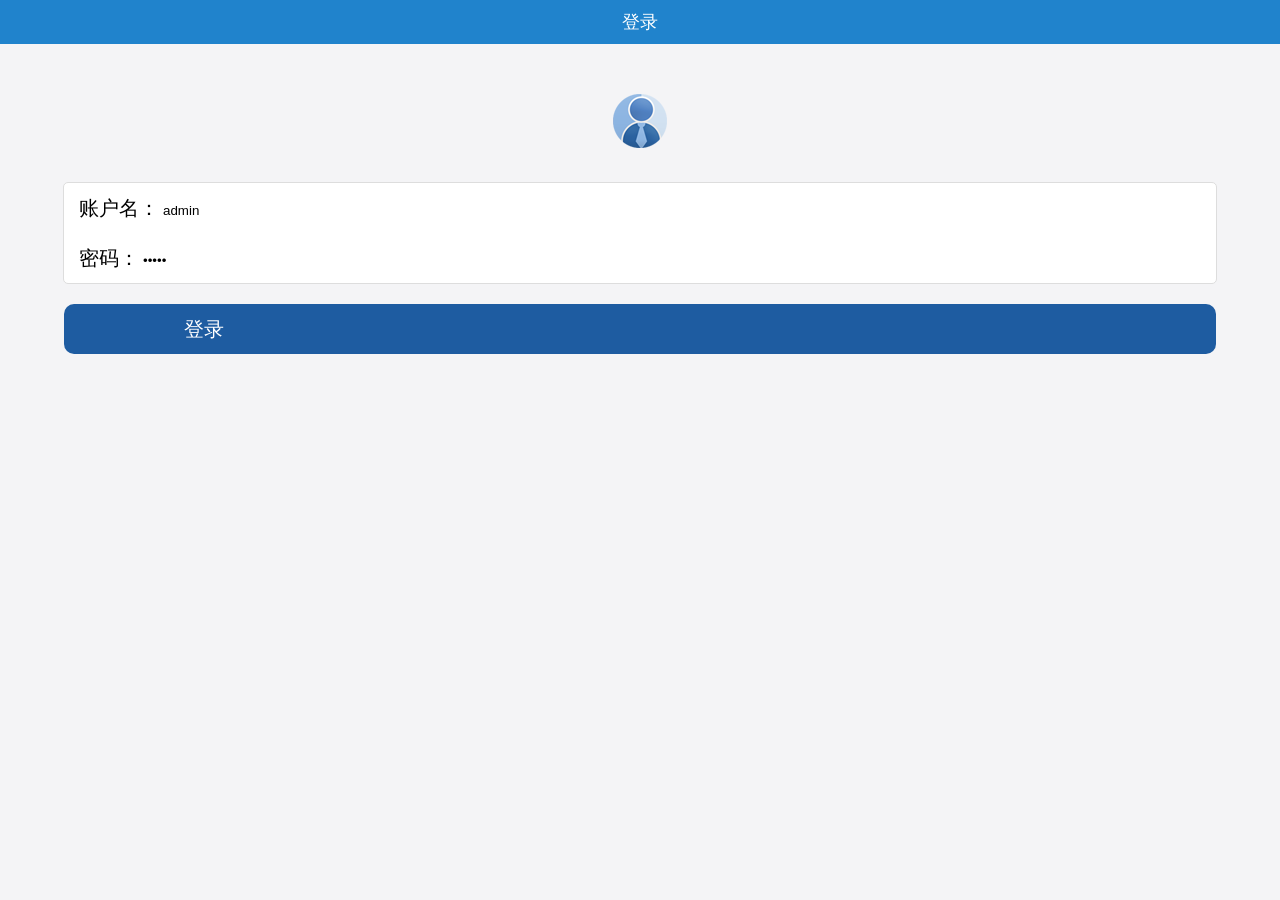
<file: index.html>
<!DOCTYPE html>
<html lang="en">
<head>
    <!--单标签-->
    <!--H5适配-->
    <meta charset="UTF-8" name="viewport" content="width=device-width,initial-scale=1,user-scalable=no">
    <title>韩旭龙</title>
    <!--用来加载外部资源用的标签-->
    <link rel="short icon" href="Resource/icon.png">
    <link rel="stylesheet" href="ExternalStyle.css">
    <script type="text/javascript" src="index.js"></script>
    <style>
        .i_head_div{
            text-align: center;
            margin-top: 50px;
        }
        .i_inner_div{
            border: 1px solid #dddddd;
            border-radius: 5px;
            width: 90%;
            margin: 0 auto;
            background:white;
            height:100px;
            margin-top:30px;
        }
        .i_inner_div div{
            height:50px;
        }
        .i_inner_div div span{
            padding-left:15px ;
            font-size:20px;
            line-height:50px;
        }
        .i_login_div{
            height: 50px;
            background:rgb(30,92,161);
            width:90%;
            margin: 0 auto;
            border-radius:10px;
            margin-top: 20px;


        }
        .i_login_div input{
            font-size:20px;
            color:white;
            line-height:50px;
            padding-left: 120px;
        }
        input{outline:medium; background-color: transparent; border:0}

    </style>
</head>

<body>



<!--第一部分-->
<header>
    <span>登录</span>
</header>

<!--第二部分-->
<div class="i_head_div">
    <img src="Resource/Resource/head.png" alt="">
</div>

<!--第三部分-->
<form action="" class="">
    <div class="i_inner_div">
        <div>
            <span>账户名：</span>
            <!--<br>自动换行-->
            <input id="i_account" type="text" value="admin"> <br>
        </div>
        <div>
            <span>密码：</span>
            <input id="i_pwd" type="password" value="admin"> <br>
        </div>
    </div>
    <div class="i_login_div">
        <input id="i_btn" type="button" value="登录">
    </div>
</form>
<script>
    var btn = document.getElementById("i_btn");
    btn.onclick = function () {
        var userName = encodeURIComponent(document.getElementById("i_account").value);
        var pwd = encodeURIComponent(document.getElementById("i_pwd").value);
        var par = "username=" + userName + "&pwd=" + pwd;
        sharedmethod('post', 'login', par, function (str) {
            if (str == "登录成功") {
                location.href = "DropleService.html";
            } else {
                alert(str);
            }
        });
    }
</script>
</body>
</html>
</file>
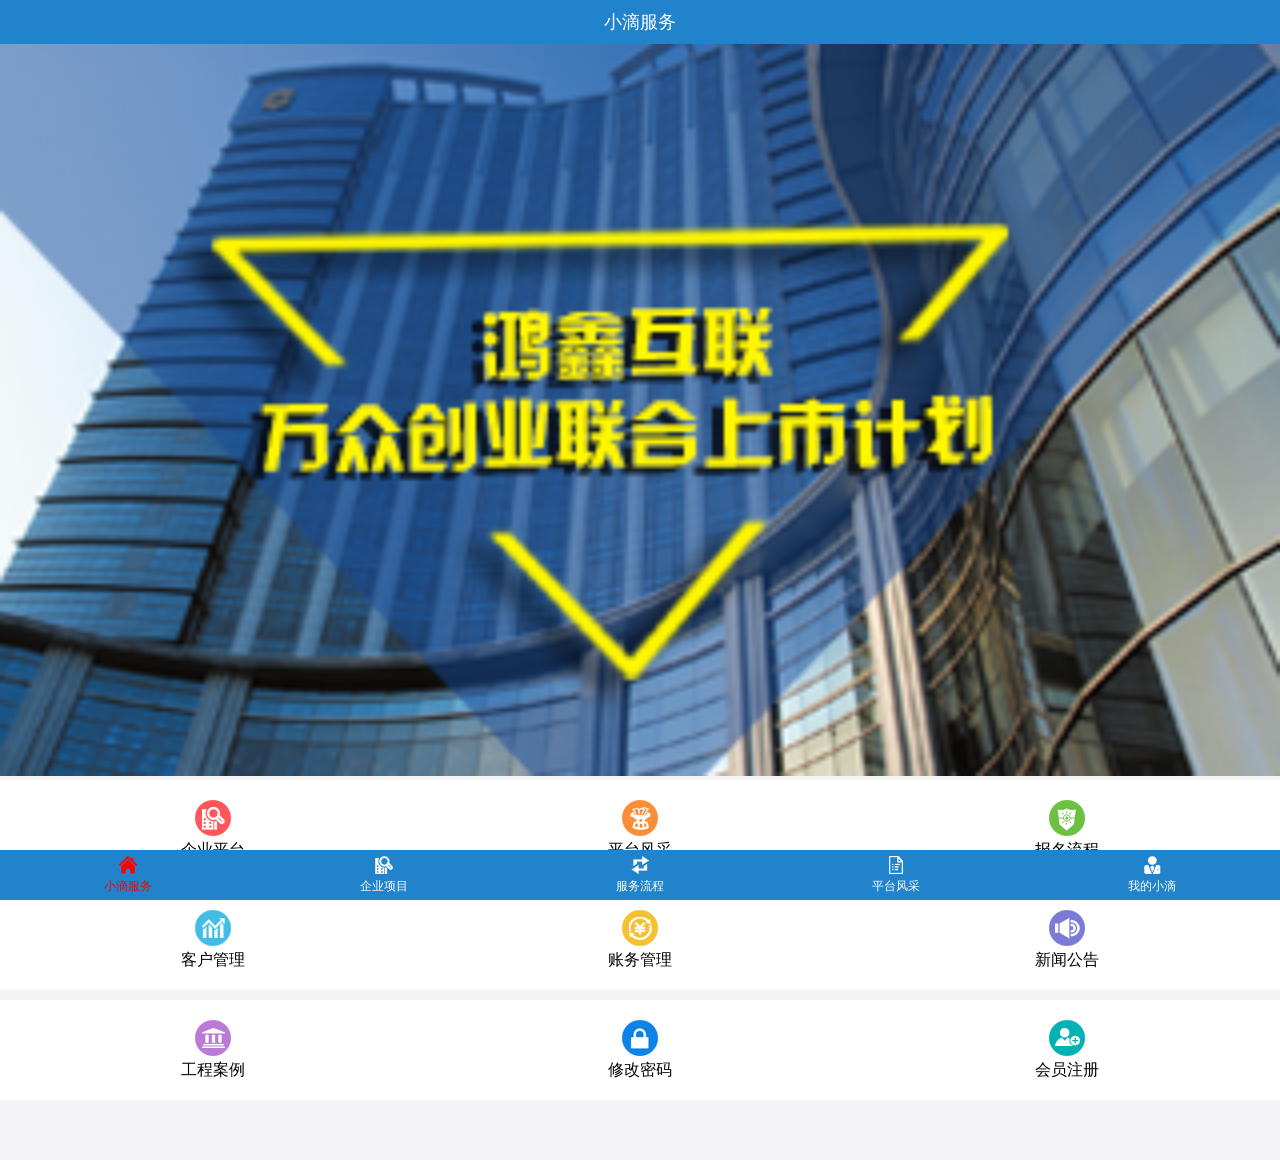
<file: DropleService.html>
<!DOCTYPE html>
<html lang="en">
<head>
    <meta charset="UTF-8" name="viewport" content="width=device-width,initial-scale=1,user-scalable=no">
    <title>韩旭龙</title>
    <link rel="short icon" href="Resource/Resource/icon.png">
    <link rel="stylesheet" href="ExternalStyle.css">
    <style>
        ul{
            display:table;
            width: 100%;
            background: white;
            height: 100px;
            margin-bottom: 10px;
        }
        ul li{
            display: table-cell;
            width:33.3%;
            text-align: center;
            vertical-align: middle;
        }
        ul li span{
            display: block;
        }

    </style>
</head>
<body>

<header>
<span>小滴服务</span>
</header>

<section class="DS_first_section">
<img id="bannerImg" img src="Resource/Resource/banner-1.png" alt="检查网络">
    <script>
        var imgNumber = 1;
        var bannerImg = document.getElementById("bannerImg");
        function changeImg(){
            imgNumber++;
            if (imgNumber > 3){
                imgNumber = 1;
            }
            bannerImg.src = "Resource/Resource/banner-"+imgNumber+".png"
        }
        setInterval(changeImg, 2000);
    </script>
</section>

<section class="DS_second_section">
    <ul class="DS_first_ul">
        <li><img src="Resource/Resource/index1.png" alt=""> <span> 企业平台</span></li>
        <li><img src="Resource/Resource/index2.png" alt=""> <span> 平台风采</span></li>
        <li><img src="Resource/Resource/index3.png" alt=""> <span> 报名流程</span></li>
    </ul>
    <ul>
        <li><img src="Resource/Resource/index4.png" alt=""> <span> 客户管理</span></li>
        <li><img src="Resource/Resource/index5.png" alt=""> <span> 账务管理</span></li>
        <li><img src="Resource/Resource/index6.png" alt=""> <span> 新闻公告</span></li>
    </ul>
    <ul>
        <li><img src="Resource/Resource/index7.png" alt=""> <span> 工程案例</span></li>
        <li><img src="Resource/Resource/index8.png" alt=""> <span> 修改密码</span></li>
        <li><img src="Resource/Resource/index9.png" alt=""> <span> 会员注册</span></li>
    </ul>
</section>

<footer>
    <a href=""> <img src="Resource/Resource/nav11.png" alt=""> <span style="color:red">小滴服务</span></a>
    <a href="Enterpriseproject.html"> <img src="Resource/Resource/nav20.png" alt=""> <span>企业项目</span></a>
    <a href="ServiceProcess.html"> <img src="Resource/Resource/nav30.png" alt=""> <span>服务流程</span></a>
    <a href="PlatformMien.html"> <img src="Resource/Resource/nav40.png" alt=""> <span>平台风采</span></a>
    <a href="MyDroplet.html"> <img src="Resource/Resource/nav50.png" alt=""> <span>我的小滴</span></a>
</footer>

</body>
</html>
</file>
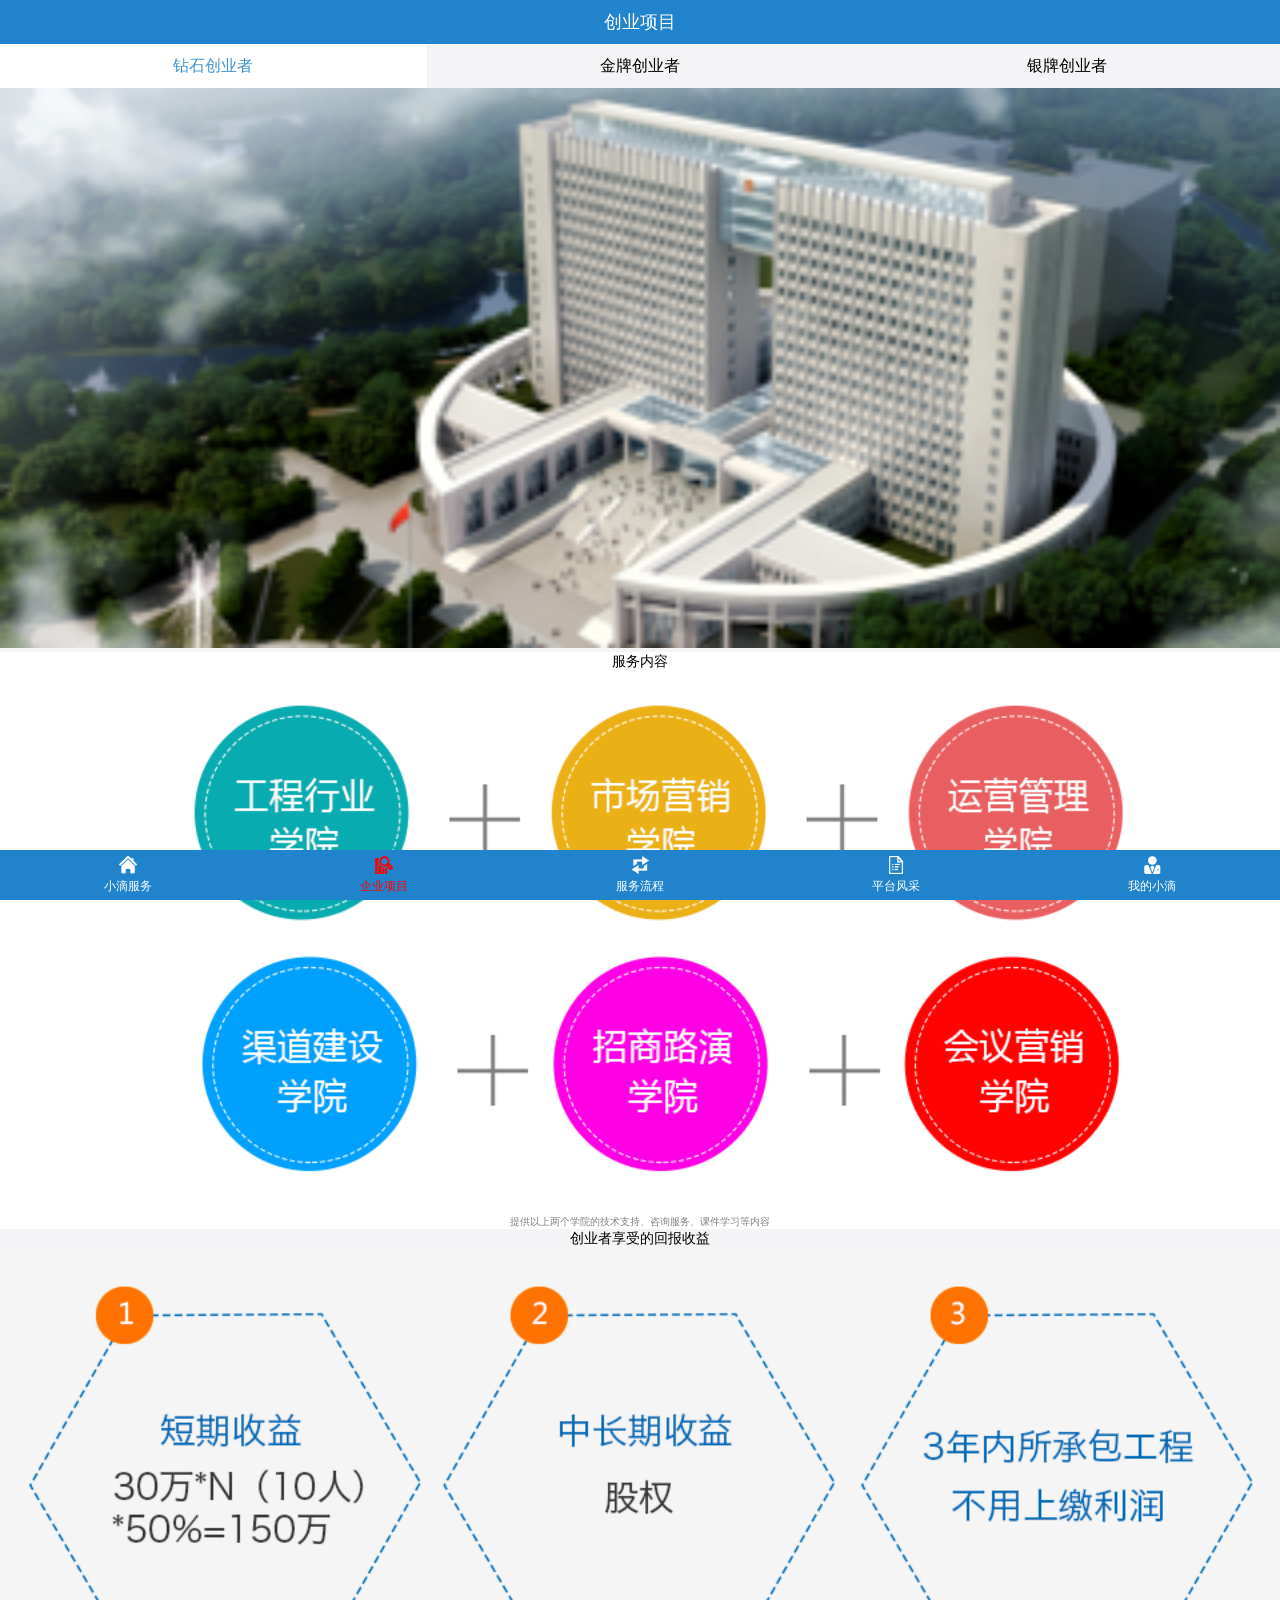
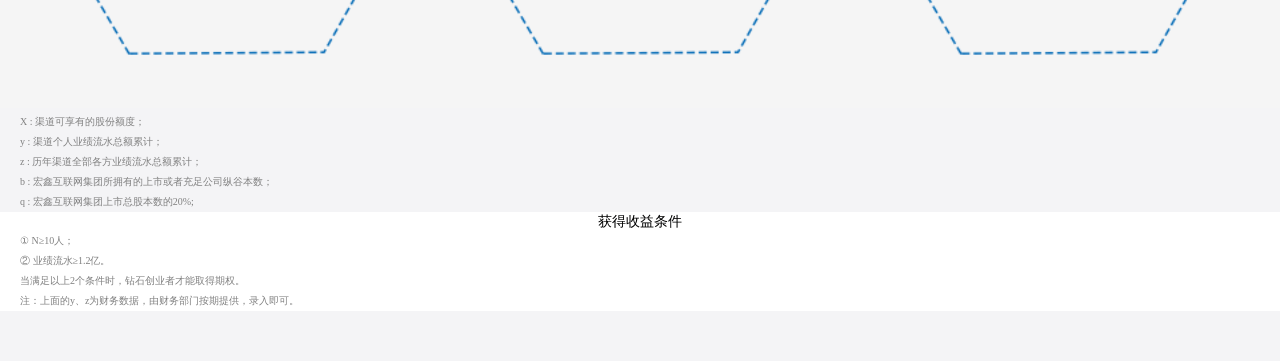
<file: Enterpriseproject.html>
<!DOCTYPE html>
<html lang="en">
<head>
    <meta charset="UTF-8" name="viewport" content="width=device-width,initial-scale=1,user-scalable=no">
    <title>韩旭龙</title>
    <link rel="short icon" href="Resource/Resource/icon.png">
    <link rel="stylesheet" href="ExternalStyle.css">

</head>
<body>


<header>
    <span>创业项目</span>
</header>

<section class="BP_first_section">
    <a style="background: white" href=""> <span style="color: rgb(63, 149, 211);">钻石创业者</span> </a>
    <a href="EnterpriseProjectGold.html"> <span>金牌创业者</span> </a>
    <a href="EnterpriseProjectSliver.html"> <span>银牌创业者</span> </a>
</section>

<section>
    <img style="padding-top: 44px;width: 100%;" src="Resource/Resource/banner2.png" alt="">
</section>

<div class="BP_external_div">
    <span class="BP_span">服务内容</span>
    <img class="BP_img" src="Resource/Resource/50w_1.png" alt="">
    <p class="BP_first_p">提供以上两个学院的技术支持、咨询服务、课件学习等内容</p>
</div>

<div class="BP_external_div_sec">
    <span class="BP_span">创业者享受的回报收益</span>
    <img class="BP_img" src="Resource/Resource/50w_2.png" alt="">
    <div class="BP_inner_div">
        <p>X : 渠道可享有的股份额度；</p>
        <p>y : 渠道个人业绩流水总额累计；</p>
        <p>z : 历年渠道全部各方业绩流水总额累计；</p>
        <p>b : 宏鑫互联网集团所拥有的上市或者充足公司纵谷本数；</p>
        <p>q : 宏鑫互联网集团上市总股本数的20%;</p>
    </div>
</div>

<div class="BP_external_div">
    <span class="BP_span">获得收益条件</span>
    <div class="BP_inner_div">
        <p>① N≥10人；</p>
        <p>② 业绩流水≥1.2亿。</p>
        <p>当满足以上2个条件时，钻石创业者才能取得期权。</p>
        <p>注：上面的y、z为财务数据，由财务部门按期提供，录入即可。</p>
    </div>
</div>


<footer>
    <a href="DropleService.html"> <img src="Resource/Resource/nav10.png" alt=""> <span>小滴服务</span> </a>
    <a href="Enterpriseproject.html"> <img src="Resource/Resource/nav21.png" alt=""> <span style="color: red">企业项目</span> </a>
    <a href="ServiceProcess.html"> <img src="Resource/Resource/nav30.png" alt=""> <span>服务流程</span> </a>
    <a href="PlatformMien.html"> <img src="Resource/Resource/nav40.png" alt=""> <span>平台风采</span> </a>
    <a href="MyDroplet.html"> <img src="Resource/Resource/nav50.png" alt=""> <span>我的小滴</span> </a>
</footer>

</body>
</html>
</file>
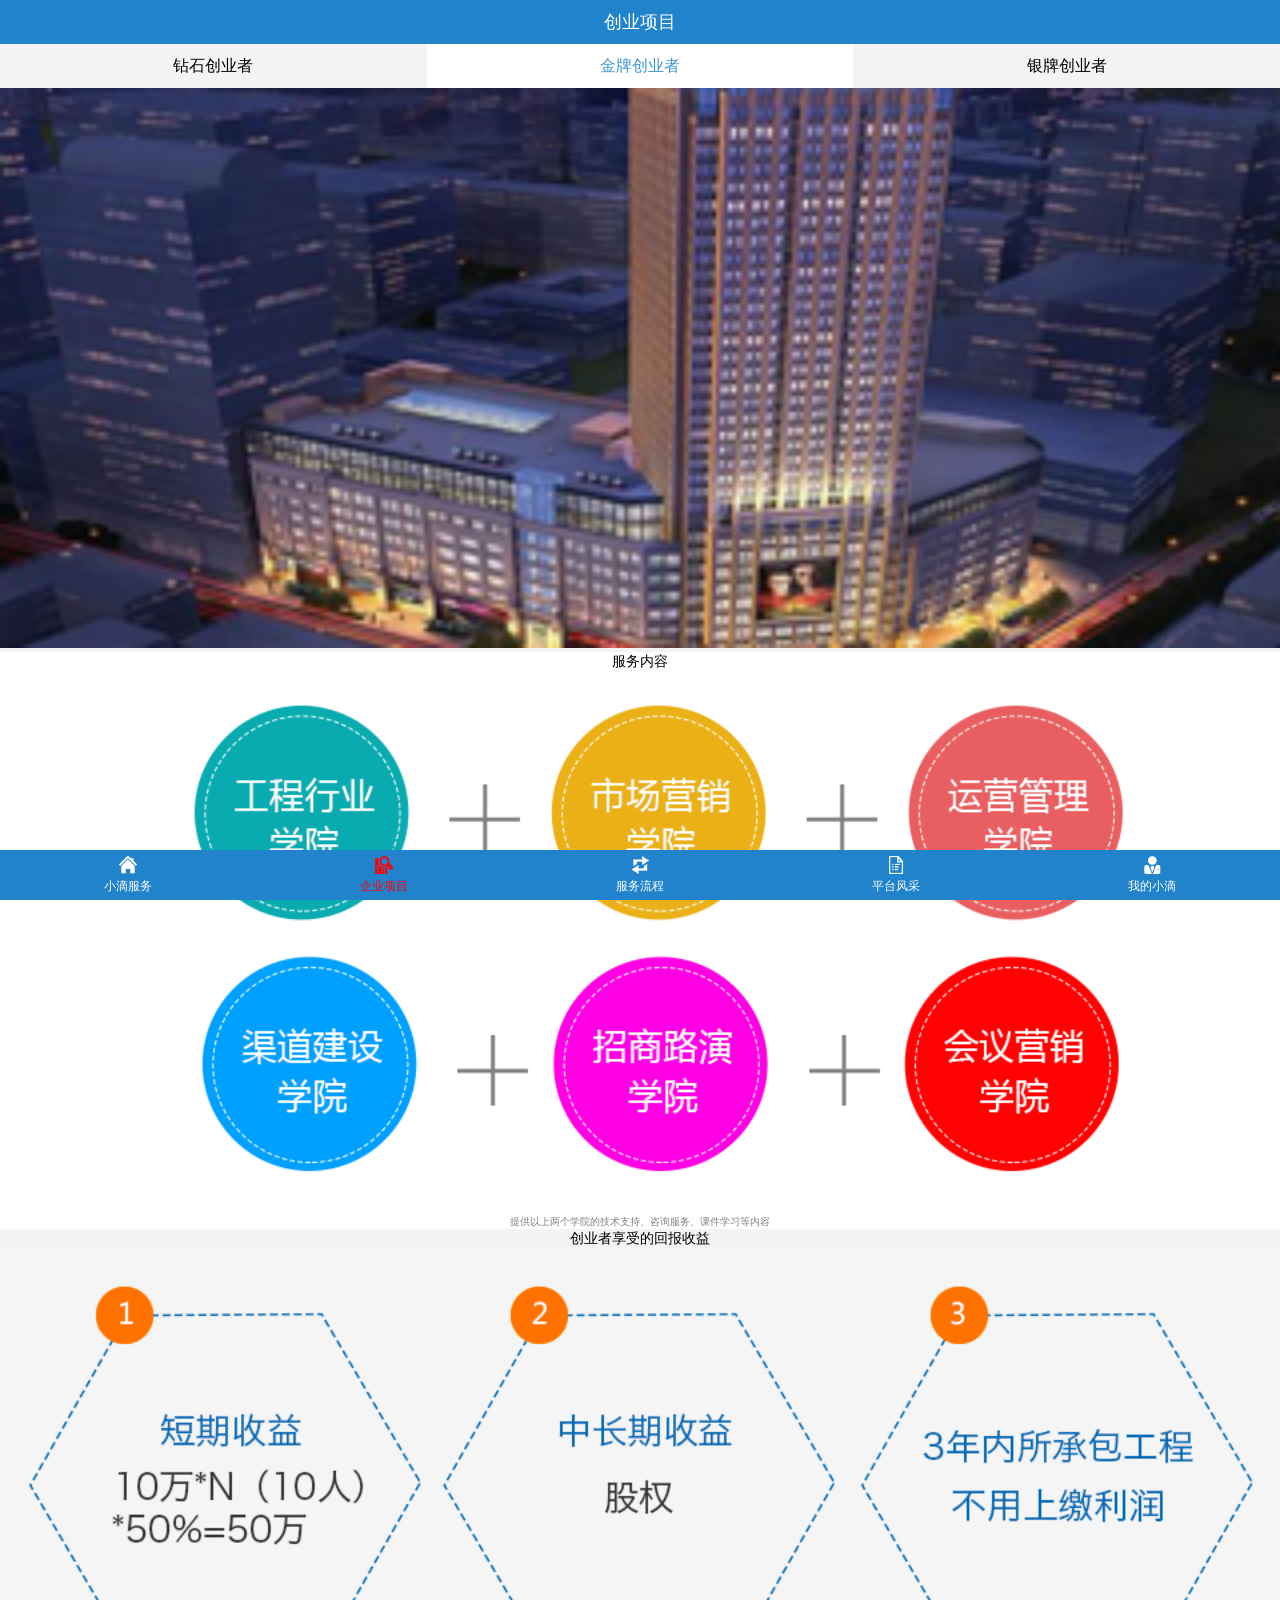
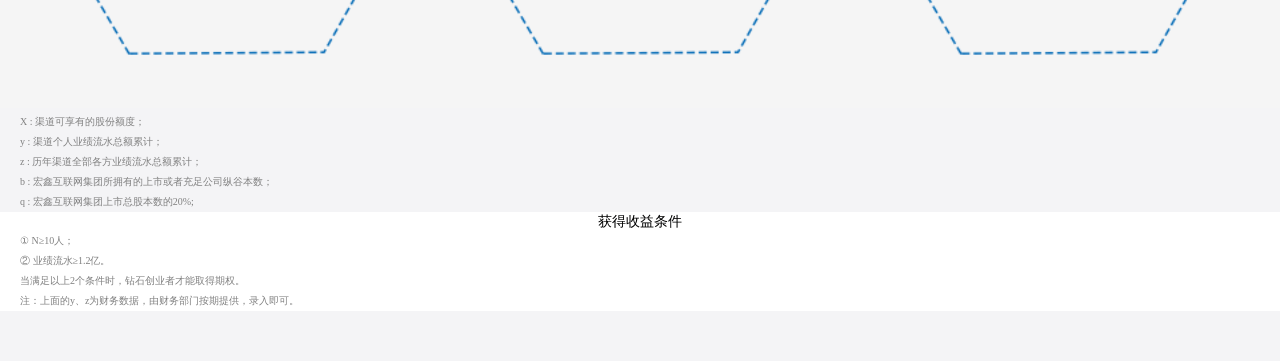
<file: EnterpriseprojectGold.html>
<!DOCTYPE html>
<html lang="en">
<head>
    <meta charset="UTF-8" name="viewport" content="width=device-width,initial-scale=1,user-scalable=no">
    <!--用来显示网头部的文字信息的标签-->
    <title>韩旭龙</title>
    <!--link标签用来链接外部资源的标签-->
    <link rel="short icon" href="Resource/Resource/icon.png">

    <link rel="stylesheet" href="ExternalStyle.css">

</head>
<body>

<!--h5里面新增的语义化标签,它没有特殊的意义,仅是用来增强程序的可读性-->
<header>
    <!--用来显示少量的文字信息-->
    <span>创业项目</span>
</header>

<section class="BP_first_section">
    <a href="EnterpriseProject.html"> <span>钻石创业者</span> </a>
    <a style="background: white" href="EnterpriseprojectGold.html"> <span style="color: rgb(63, 149, 211);">金牌创业者</span> </a>
    <a href="EnterpriseprojectSliver.html"> <span>银牌创业者</span> </a>
</section>

<section class="common_section">
    <img style="padding-top: 44px;width: 100%" src="Resource/Resource/banner21.png" alt="">
</section>

<div class="BP_external_div">
    <span class="BP_span">服务内容</span>
    <img class="BP_img" src="Resource/Resource/30w_1.png" alt="">
    <p class="BP_first_p">提供以上两个学院的技术支持、咨询服务、课件学习等内容</p>
</div>

<div class="BP_external_div_sec">
    <span class="BP_span">创业者享受的回报收益</span>
    <img class="BP_img" src="Resource/Resource/30w_2.png" alt="">
    <div class="BP_inner_div">
        <p>X : 渠道可享有的股份额度；</p>
        <p>y : 渠道个人业绩流水总额累计；</p>
        <p>z : 历年渠道全部各方业绩流水总额累计；</p>
        <p>b : 宏鑫互联网集团所拥有的上市或者充足公司纵谷本数；</p>
        <p>q : 宏鑫互联网集团上市总股本数的20%;</p>
    </div>
</div>

<div class="BP_external_div">
    <span class="BP_span">获得收益条件</span>
    <div class="BP_inner_div">
        <p>① N≥10人；</p>
        <p>② 业绩流水≥1.2亿。</p>
        <p>当满足以上2个条件时，钻石创业者才能取得期权。</p>
        <p>注：上面的y、z为财务数据，由财务部门按期提供，录入即可。</p>
    </div>
</div>


<footer>
    <a href="DropleService.html"> <img src="Resource/Resource/nav10.png" alt=""> <span>小滴服务</span> </a>
    <a href="Enterpriseproject.html"> <img src="Resource/Resource/nav21.png" alt=""> <span style="color: red">企业项目</span> </a>
    <a href="ServiceProcess.html"> <img src="Resource/Resource/nav30.png" alt=""> <span>服务流程</span> </a>
    <a href="PlatformMien.html"> <img src="Resource/Resource/nav40.png" alt=""> <span>平台风采</span> </a>
    <a href="MyDroplet.html"> <img src="Resource/Resource/nav50.png" alt=""> <span>我的小滴</span> </a>
</footer>
</body>
</html>
</file>
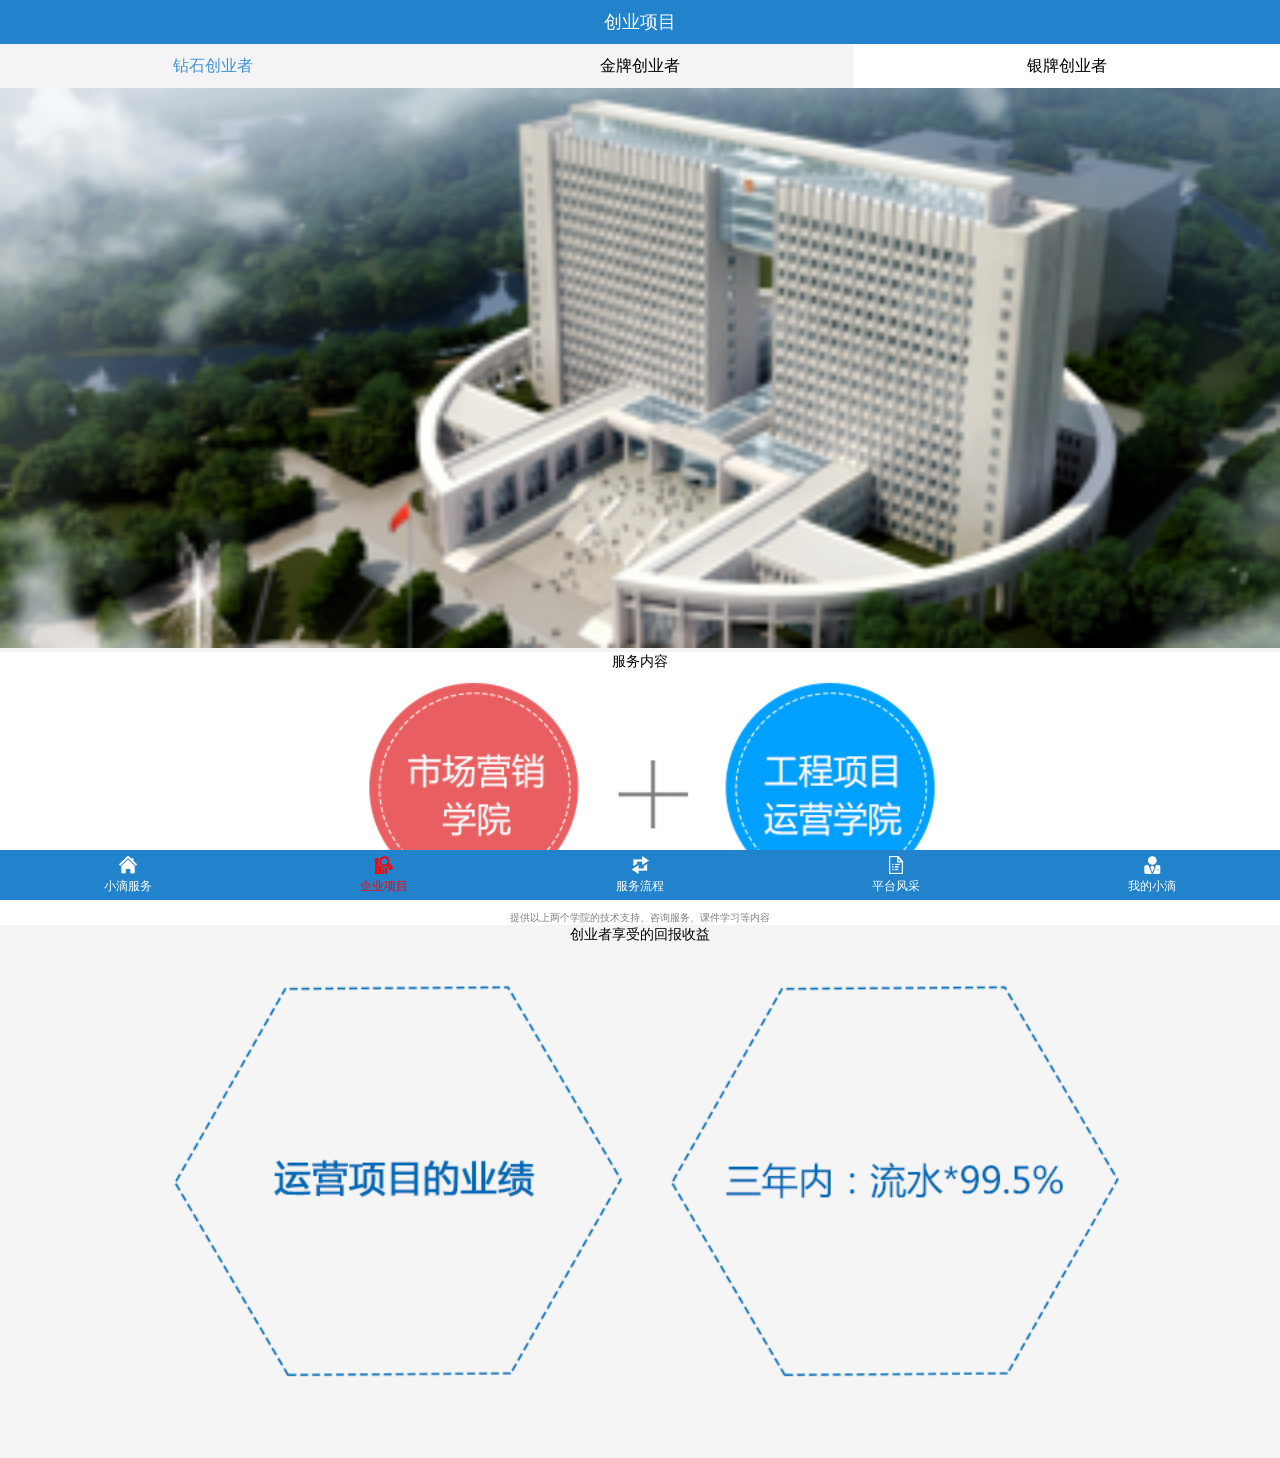
<file: EnterpriseprojectSliver.html>
<!DOCTYPE html>
<html lang="en">
<head>
    <meta charset="UTF-8" name="viewport" content="width=device-width,initial-scale=1,user-scalable=no">
    <!--用来显示网头部的文字信息的标签-->
    <title>韩旭龙</title>
    <!--link标签用来链接外部资源的标签-->
    <link rel="short icon" href="Resource/Resource/icon.png">

    <link rel="stylesheet" href="ExternalStyle.css">

</head>
<body>

<!--h5里面新增的语义化标签,它没有特殊的意义,仅是用来增强程序的可读性-->
<header>
    <!--用来显示少量的文字信息-->
    <span>创业项目</span>
</header>

<section class="BP_first_section">
    <a href="EnterpriseProject.html"> <span style="color: rgb(63, 149, 211);">钻石创业者</span> </a>
    <a href="EnterpriseProjectGold.html"> <span>金牌创业者</span> </a>
    <a style="background: white" href=""> <span>银牌创业者</span> </a>
</section>

<section class="common_section">
    <img style="padding-top: 44px;width: 100%" src="Resource/Resource/banner2.png" alt="">
</section>

<div class="BP_external_div">
    <span class="BP_span">服务内容</span>
    <img class="BP_img" src="Resource/Resource/10w_1.png" alt="">
    <p class="BP_first_p">提供以上两个学院的技术支持、咨询服务、课件学习等内容</p>
</div>

<div class="BP_external_div_sec">
    <span class="BP_span">创业者享受的回报收益</span>
    <img class="BP_img" src="Resource/Resource/10w_2.png" alt="">
</div>




<footer>
    <a href="DropleService.html"> <img src="Resource/Resource/nav10.png" alt=""> <span>小滴服务</span> </a>
    <a href="Enterpriseproject.html"> <img src="Resource/Resource/nav21.png" alt=""> <span style="color: red">企业项目</span> </a>
    <a href="ServiceProcess.html"> <img src="Resource/Resource/nav30.png" alt=""> <span>服务流程</span> </a>
    <a href="PlatformMien.html"> <img src="Resource/Resource/nav40.png" alt=""> <span>平台风采</span> </a>
    <a href="MyDroplet.html"> <img src="Resource/Resource/nav50.png" alt=""> <span>我的小滴</span> </a>
</footer>
</body>
</html>
</file>
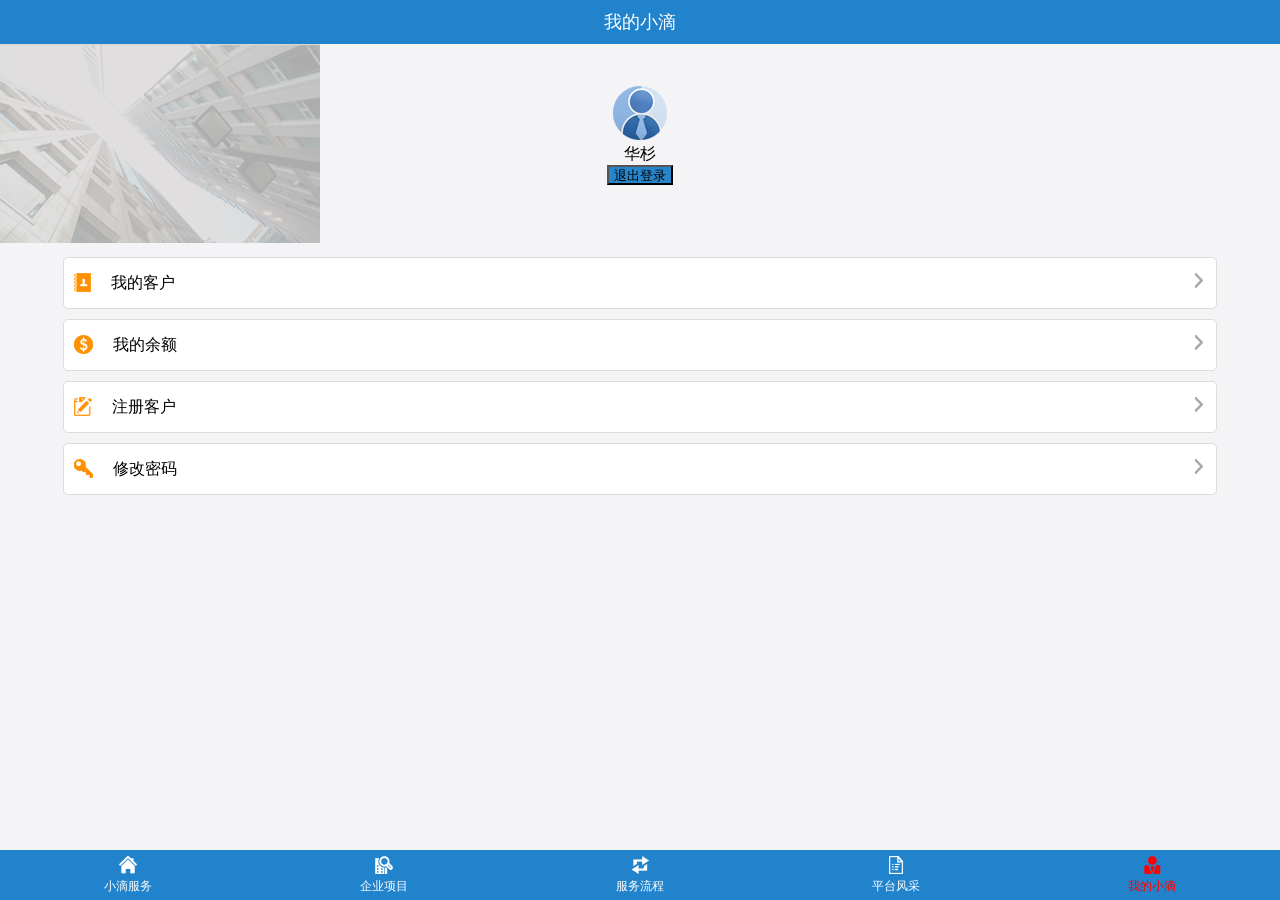
<file: MyDroplet.html>
<!DOCTYPE html>
<html lang="en">
<head>
    <meta charset="UTF-8" name="viewport" content="width=device-width,initial-scale=1,user-scalable=no">
    <title>韩旭龙</title>
    <link rel="short icon" href="Resource/Resource/icon.png">
    <link rel="stylesheet" href="ExternalStyle.css">

    <style>
      .MD_external_div{
          position: relative;
      }
      .MD_inner_div{
          width: 66px;
          height: 120px;
          left: 50%;
          top: 50%;
          margin-left: -33px ;
          margin-top: -60px;
          position: absolute;
          text-align: center;
      }
     button{
         background: rgb(40,133,202);
         width: 66px;
         height: 20px;
     }
  .MD_third_div{
      border: 1px solid #dddddd;
      height: 50px;
      width: 90%;
      border-radius: 5px;
      background: white;
      margin: 0 auto;
      line-height: 50px;
      margin-top: 10px;
  }
  .MD_left_img{
      float: left;
      margin-left: 10px;
      margin-top: 15px;
      margin-right: 20px;
  }
  .MD_right_img{
      float: right;
      margin-right:10px;
      margin-top: 15px;
  }
    </style>
</head>


<body>
<header>
    <span>我的小滴</span>
</header>

<div class="MD_external_div">
    <img src="Resource/Resource/banner5.png" alt="">
    <div class="MD_inner_div">
        <img src="Resource/Resource/head.png" alt="">
        <span>华杉</span>
        <button>退出登录</button>
    </div>
</div>

<div class="MD_third_div">
    <img class="MD_left_img"  src="Resource/Resource/gr_1.png" alt="">
    <span>我的客户</span>
    <img  class="MD_right_img" src="Resource/Resource/jt.png" alt="">
</div>

<div class="MD_third_div">
    <img class="MD_left_img"  src="Resource/Resource/gr_2.png" alt="">
    <span>我的余额</span>
    <img  class="MD_right_img" src="Resource/Resource/jt.png" alt="">
</div>

<div class="MD_third_div">
    <img class="MD_left_img"  src="Resource/Resource/gr_3.png" alt="">
    <span>注册客户</span>
    <img  class="MD_right_img" src="Resource/Resource/jt.png" alt="">
</div>

<div class="MD_third_div">
    <img class="MD_left_img"  src="Resource/Resource/gr_4.png" alt="">
    <span>修改密码</span>
    <img  class="MD_right_img" src="Resource/Resource/jt.png" alt="">
</div>





<footer>
    <a href="DropleService.html"> <img src="Resource/Resource/nav10.png" alt=""> <span>小滴服务</span></a>
        <a href="Enterpriseproject.html"> <img src="Resource/Resource/nav20.png" alt=""> <span>企业项目</span></a>
         <a href="ServiceProcess.html"> <img src="Resource/Resource/nav30.png" alt=""> <span>服务流程</span></a>
        <a href="PlatformMien.html"> <img src="Resource/Resource/nav40.png" alt=""> <span>平台风采</span></a>
         <a href=""> <img src="Resource/Resource/nav51.png" alt=""> <span  style="color:red">我的小滴</span></a>
</footer>
</body>
</html>
</file>
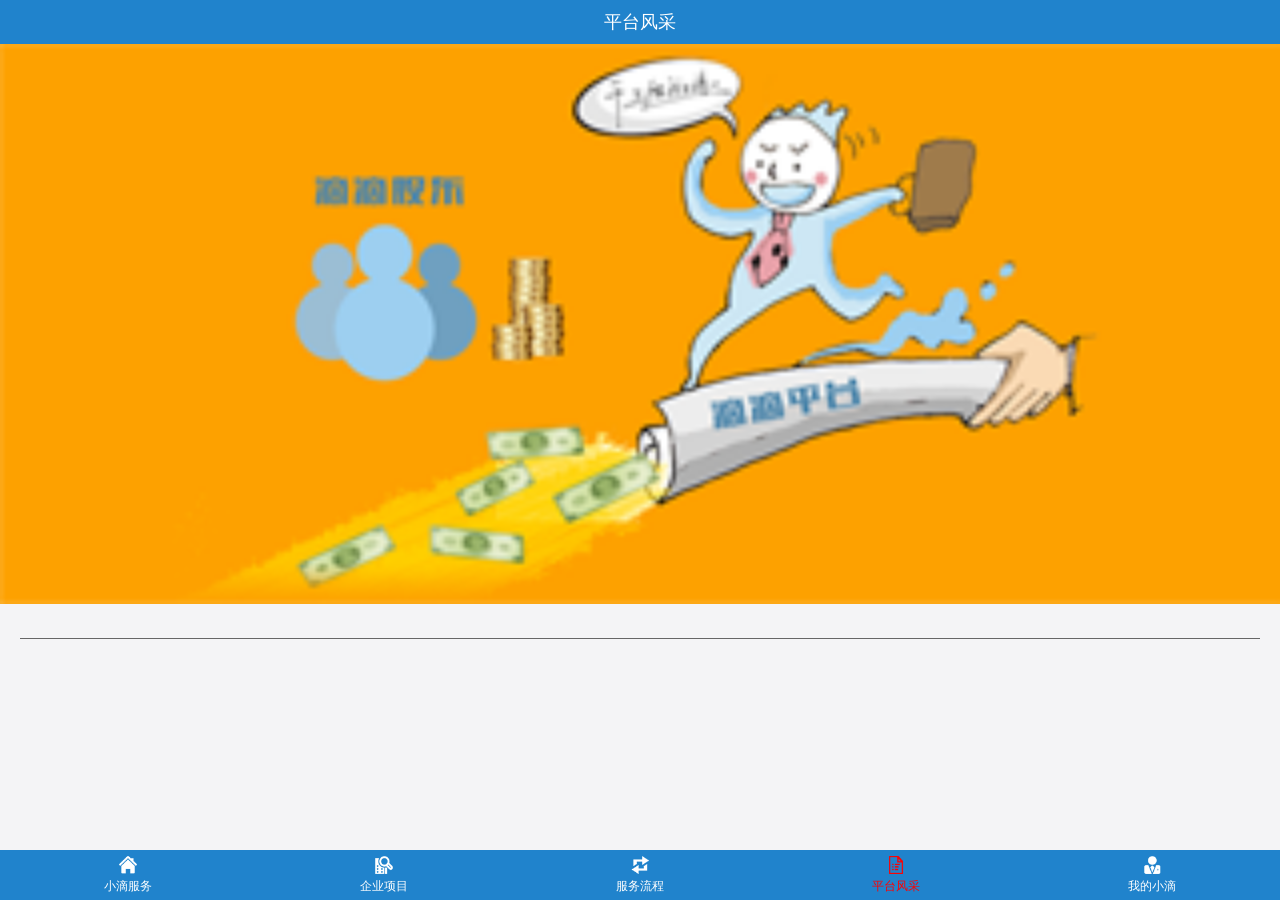
<file: PlatformMien.html>
<!DOCTYPE html>
<html lang="en">
<head>
    <meta charset="UTF-8" name="viewport" content="width=device-width,initial-scale=1,user-scalable=no">
    <title>韩旭龙</title>
    <link rel="short icon" href="Resource/Resource/icon.png">

    <link rel="stylesheet" href="ExternalStyle.css">
    <script type="text/javascript" src="index.js"></script>

    <style>
      article{
          margin: 20px;
      }
     h3{
         color: red;
         font-size: 18px;
         padding-bottom: 10px;
         border-bottom: 1px solid #666666;
     }
     h4{
         font-size: 14px;

     }
     p{
         font-size: 12px;
         text-indent: 2em;
         line-height: 2em;
     }
    </style>
</head>


<body>
<header>
    <span>平台风采</span>
</header>

<section class="DS_first_section">
    <img src="Resource/Resource/banner4.png" alt="检查网络">
</section>


<article>
    <!--<h3>公司简介</h3>-->
    <!--<h4>华杉科技有限公公司</h4>-->
    <!--<p>华杉科技（北京）有限公司一直秉承“在高薪和经验的路上，我们只做行业第一”　,致力于为整个互联网科技行业输送高级技术人才、做好每一款外包项目。</p>-->
    <!--<p>华杉科技（北京）有限公司是一家既专注于培养高级IT技术人才，为学员提供定制化IT职业规划方案及意见咨询服务，又是国内领先的智能手机软件外包服务商。公司由原东方爱智技术总监，原58同城技术总监，河南大学软件学院优秀毕业生共同创立。</p>-->
    <!--<p> 华杉科技（北京）有限公司拥有业内知名的教研团队和雄厚的课程研发能力，课程的快速迭代时刻紧跟当今较为流行的前沿技术、不同行业的外包项目作为支撑，强有力的保证了学员的核心竞争力。强竞争力的一线技术人员和完善的外包服务流程充分保证了每一款项目的顺利执行。</p>-->
    <script>
        sharedmethod('get','aboutus',null,function (str) {
            var title_content = document.getElementById("title");
            var subTitle_content = document.getElementById("subTitle");
            var info_content = document.getElementById("info");

            title_content.innerHTML = str.title;
            subTitle_content.innerHTML = str.subTitle;
            info_content.innerHTML = str.info;
        })
    </script>

    <h3 id="title"></h3>
    <h4 id="subTitle"></h4>
    <p id="info"></p>


</article>

<footer>
    <a href="DropleService.html"> <img src="Resource/Resource/nav10.png" alt=""> <span>小滴服务</span></a>
    <a href="Enterpriseproject.html"> <img src="Resource/Resource/nav20.png" alt=""> <span>企业项目</span></a>
    <a href="ServiceProcess.html"> <img src="Resource/Resource/nav30.png" alt=""> <span>服务流程</span></a>
    <a href=""> <img src="Resource/Resource/nav41.png" alt=""> <span style="color:red">平台风采</span></a>
    <a href="MyDroplet.html"> <img src="Resource/Resource/nav50.png" alt=""> <span>我的小滴</span></a>
</footer>
</body>
</html>
</file>
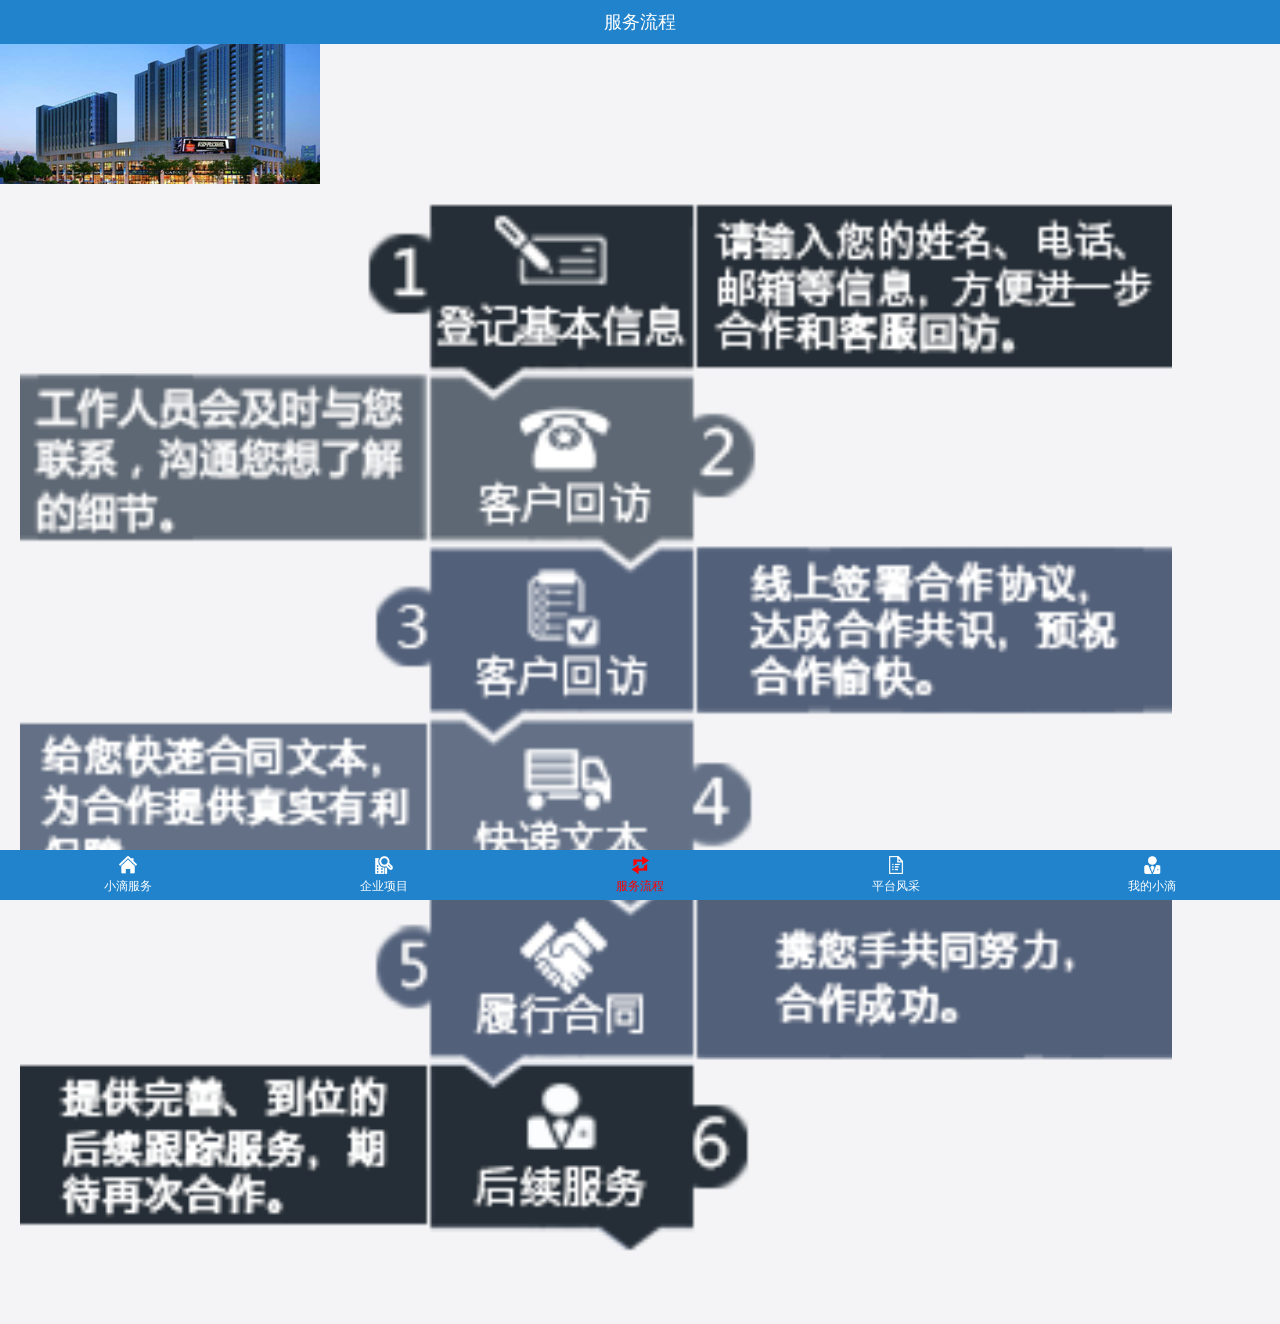
<file: ServiceProcess.html>
<!DOCTYPE html>
<html lang="en">
<head>
    <meta charset="UTF-8" name="viewport" content="width=device-width,initial-scale=1,user-scalable=no">
    <title>韩旭龙</title>
    <link rel="short icon" href="Resource/Resource/icon.png">
    <link rel="stylesheet" href="ExternalStyle.css">
</head>
<body>


<header>
    <span>服务流程</span>
</header>

<section class="common_section">
    <img src="Resource/Resource/banner3.png" alt="">
</section>

<section>
    <img style="margin: 10px 20px; width: 90%" src="Resource/Resource/process.png" alt="">
</section>


<!--h5里面新增的语义化标签,它没有特殊的意义,仅是用来增强程序的可读性-->
<footer>
    <a href="DropleService.html"> <img src="Resource/Resource/nav10.png" alt=""> <span>小滴服务</span> </a>
    <a href="Enterpriseproject.html"> <img src="Resource/Resource/nav20.png" alt=""> <span>企业项目</span> </a>
    <a href=""> <img src="Resource/Resource/nav31.png" alt=""> <span style="color: red">服务流程</span> </a>
    <a href="PlatformMien.html"> <img src="Resource/Resource/nav40.png" alt=""> <span>平台风采</span> </a>
    <a href="MyDroplet.html"> <img src="Resource/Resource/nav50.png" alt=""> <span>我的小滴</span> </a>
</footer>

</body>
</html>
</file>
<file: ExternalStyle.css>
*{
    margin: 0;
    padding: 0;
}

body{
    background: rgb(244, 244, 246);
    padding-top: 44px;
    padding-bottom: 50px;
}

header{
    color: white;
    line-height: 44px;
    font-size: 18px;
    text-align: center;
    background: rgb(32, 131, 204);
    left: 0;
    top: 0;
    width: 100%;
    position: fixed;
}
.DS_first_section img{
    width:100%;
}
footer{
    display: table;
    width: 100%;
    background: rgb(32, 131, 204);
    height: 50px;
    left: 0;
    bottom: 0;
    position: fixed;
}
footer a{
    display: table-cell;
    width: 20%;
    text-decoration: none;
    text-align: center;
    vertical-align: middle;
}

footer a span{
    display: block;
    color: white;
    font-size: 12px;
}

footer a img{
    width: 18px;
}

.BP_first_section{
    display: table;
    width: 100%;
    background: rgb(244, 244, 246);
    height: 44px;
    left:0;
    top: 44px;
    position: fixed;
}

.BP_first_section a{
    display: table-cell;
    width: 33.3%;
    text-decoration: none;
    text-align: center;
    vertical-align: middle;
}

.BP_first_section a span{
    color: black;
}



.BP_external_div{
    background: white;
    text-align: center;
}

.BP_span{
    font-size: 14px;
}

.BP_img{
    width: 100%;
}

.BP_first_p{
    font-size: 10px;
    color:gray;
}

.BP_external_div_sec {
    text-align: center;
}

.BP_inner_div{
    text-align: left;
    padding-left: 20px;
    font-size: 10px;
    color: gray;
    line-height: 2em;
}
</file>
